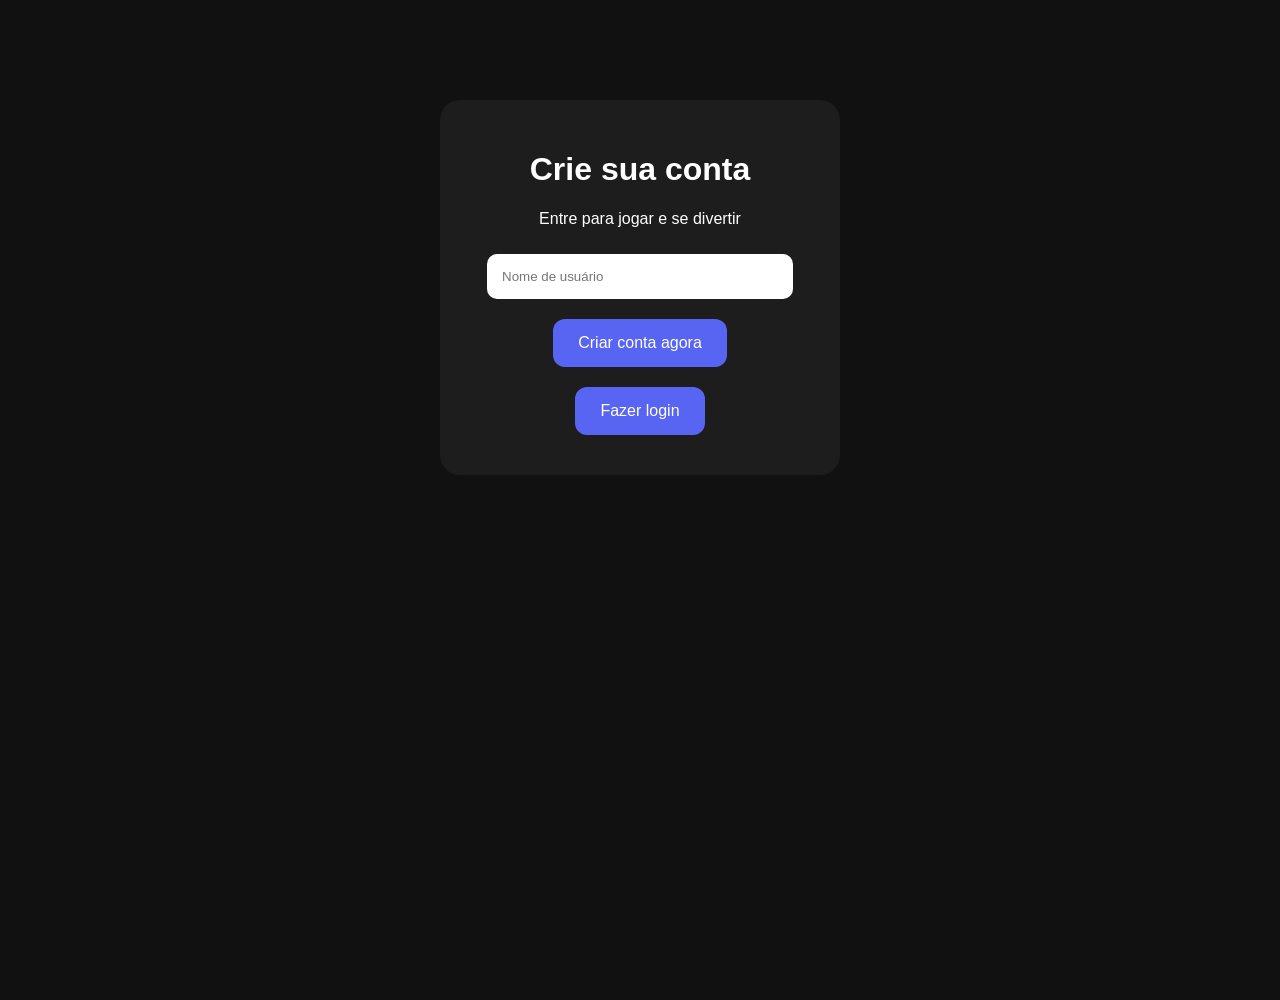
<file: index.html>
<!DOCTYPE html>
<html lang="pt-BR">
<head>
<meta charset="UTF-8">
<meta name="viewport" content="width=device-width, initial-scale=1.0">
<title>Minha Plataforma</title>
<link rel="stylesheet" href="style.css">
</head>

<body>

<div class="card">

<h1>Crie sua conta</h1>

<p>Entre para jogar e se divertir</p>

<input id="nome" placeholder="Nome de usuário">

<button onclick="criarConta()">
Criar conta agora
</button>

<button onclick="login()">
Fazer login
</button>

</div>


<script src="script.js"></script>

</body>
</html>
</file>
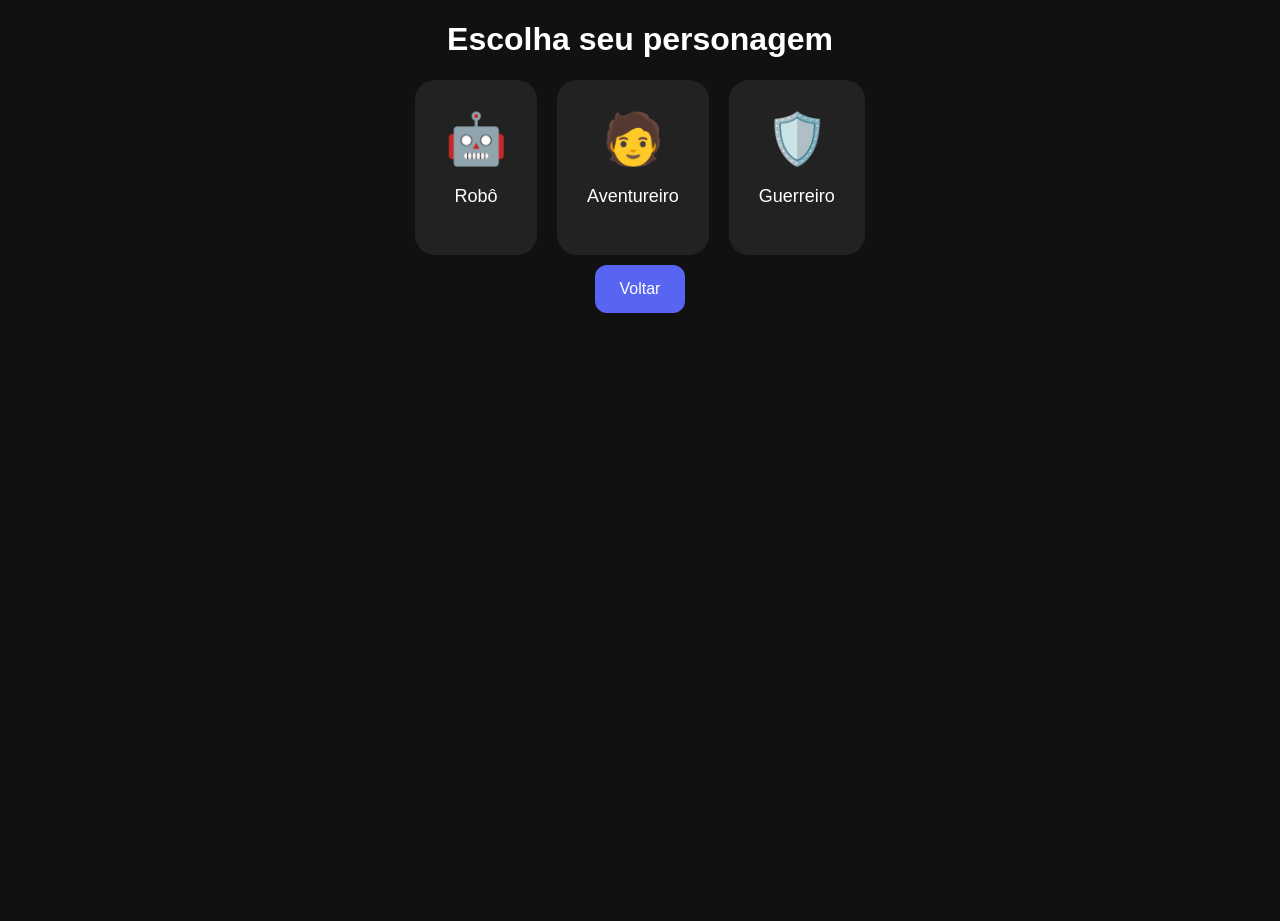
<file: avatar.html>
<!DOCTYPE html>

<html>

<head>

<meta charset="UTF-8">

<title>Avatar</title>

<link rel="stylesheet" href="style.css">

</head>


<body>


<h1>Escolha seu personagem</h1>


<div class="personagens">


<div class="personagem" onclick="selecionarAvatar('Robô')">
🤖
<p>Robô</p>
</div>



<div class="personagem" onclick="selecionarAvatar('Aventureiro')">
🧑
<p>Aventureiro</p>
</div>



<div class="personagem" onclick="selecionarAvatar('Guerreiro')">
🛡️
<p>Guerreiro</p>
</div>


</div>


<button onclick="voltarHome()">
Voltar
</button>


<script src="script.js"></script>

</body>

</html>
</file>
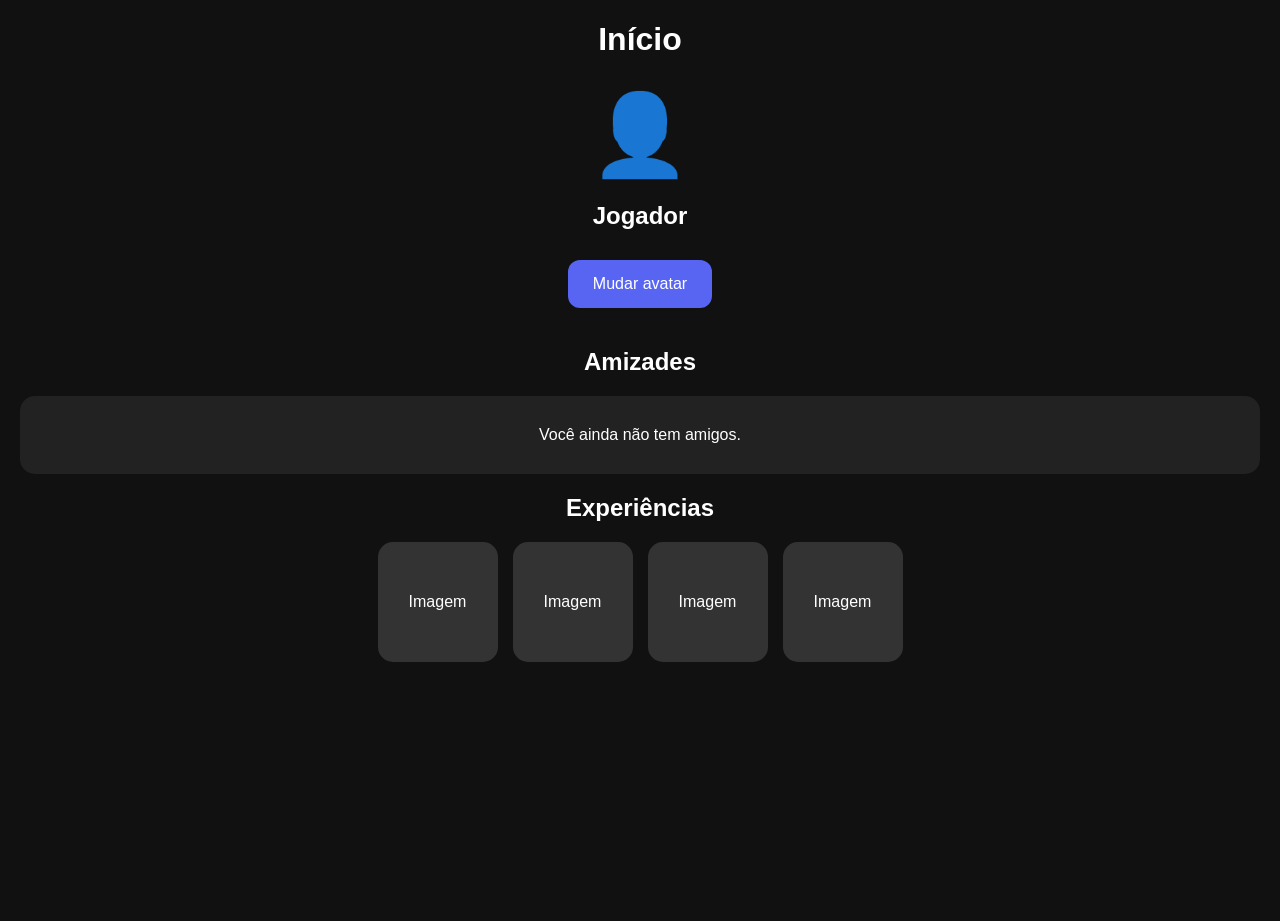
<file: home.html>
<!DOCTYPE html>
<html lang="pt-BR">

<head>

<meta charset="UTF-8">
<title>Início</title>
<link rel="stylesheet" href="style.css">

</head>


<body>


<header>

<h1>Início</h1>

</header>



<div class="perfil">


<div class="avatar">
👤
</div>


<h2 id="nomeUsuario">
Jogador
</h2>


<button onclick="abrirAvatar()">
Mudar avatar
</button>


</div>




<section>

<h2>Amizades</h2>

<div class="box">
Você ainda não tem amigos.
</div>

</section>




<section>

<h2>Experiências</h2>


<div class="jogos">

<div class="jogo">
Imagem
</div>

<div class="jogo">
Imagem
</div>

<div class="jogo">
Imagem
</div>

<div class="jogo">
Imagem
</div>


</div>


</section>


<script src="script.js"></script>

</body>

</html>
</file>
<file: style.css>
*{
box-sizing:border-box;
font-family:Arial;
}


body{

margin:0;
min-height:100vh;
background:#111;
color:white;

text-align:center;

}



.card{

background:#1d1d1d;

width:90%;
max-width:400px;

margin:100px auto;

padding:30px;

border-radius:20px;

}



input{

width:90%;

padding:15px;

margin:10px;

border-radius:10px;

border:none;

}



button{

background:#5865f2;

color:white;

border:none;

padding:15px 25px;

margin:10px;

border-radius:12px;

font-size:16px;

}



.perfil{

margin:30px;

}



.avatar{

font-size:80px;

}



.box{

background:#222;

padding:30px;

margin:20px;

border-radius:15px;

}



.jogos{

display:flex;

justify-content:center;

flex-wrap:wrap;

gap:15px;

}



.jogo{

width:120px;

height:120px;

background:#333;

border-radius:15px;

display:flex;

align-items:center;

justify-content:center;

}



.personagens{

display:flex;

justify-content:center;

gap:20px;

flex-wrap:wrap;

}



.personagem{

background:#222;

padding:30px;

border-radius:20px;

font-size:50px;

cursor:pointer;

}



.personagem p{

font-size:18px;

}
</file>
